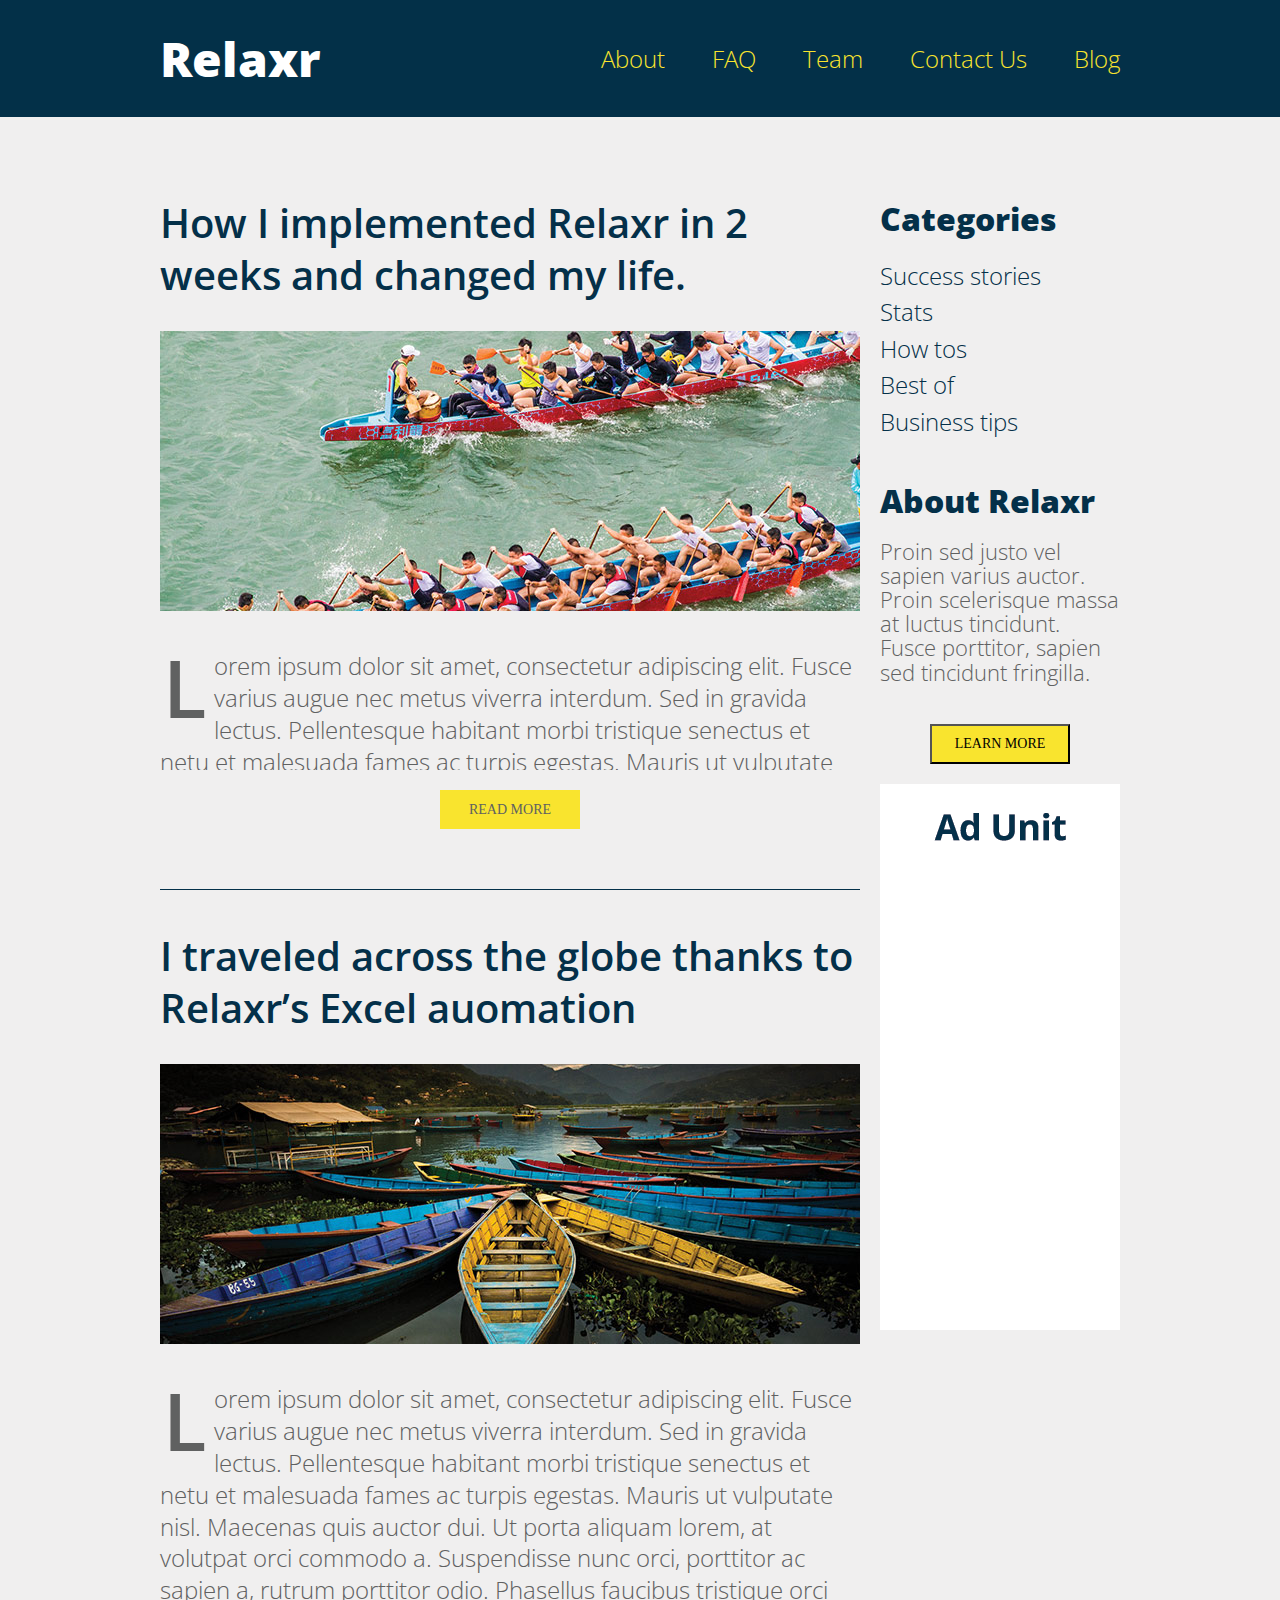
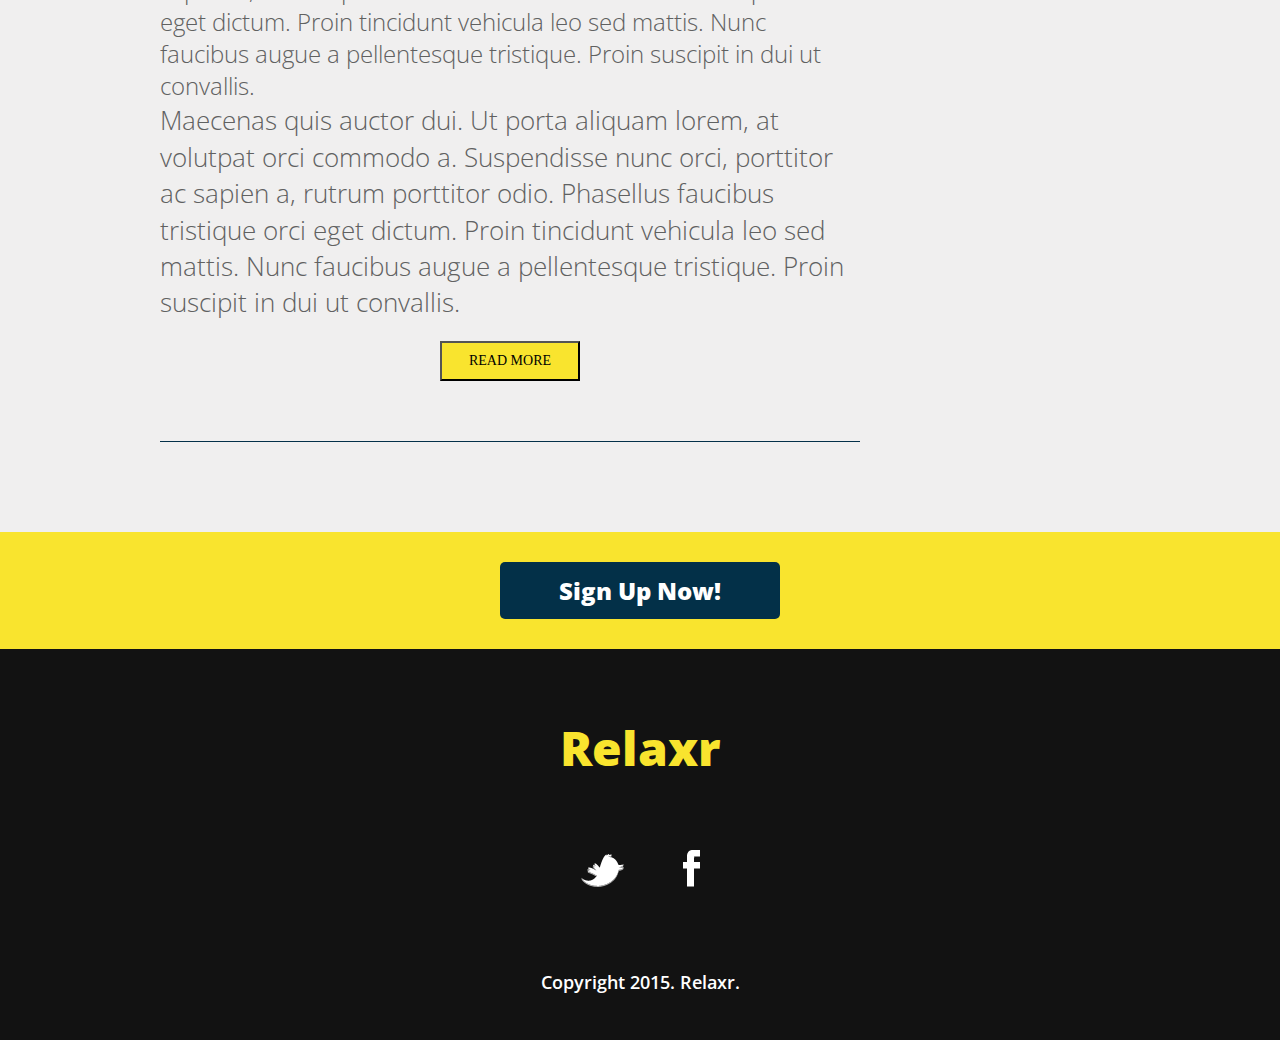
<file: homework4/index.html>
<!DOCTYPE html>
<html lang="en">
	<head>
    	<meta charset="utf-8">
    	<meta name="description" content="The perfect personal assistant. Relaxr does your job for you so you can enjoy life as it is meant to be.">

		<title>Weather Background</title>
		<link href='http://fonts.googleapis.com/css?family=Open+Sans:300italic,300,600,800' rel='stylesheet' type='text/css'>

		
		<link rel="stylesheet" href="css/reset.css">
		<link rel="stylesheet" href="css/style.css">
		<script src="http://ajax.googleapis.com/ajax/libs/jquery/2.1.3/jquery.min.js"></script>
	</head>
	<body>
		<header>
			<div class="container">
				<h1 class="logo">Relaxr</h1>
				<nav>
					<ul>
						<li><a href="#">About</a></li>
						<li><a href="#">FAQ</a></li>
						<li><a href="#">Team</a></li>
						<li><a href="#">Contact Us</a></li>
						<li><a href="#">Blog</a></li>
					</ul>
				</nav>
			</div>
		</header>
		<section id="main">
			<div class="container">
				<section id="posts">
					<article class="post">
						<h2><a href="#">How I implemented Relaxr in 2 weeks and changed my life.</a></h2>
						<img src="images/blog_photo1.jpg" alt="Crew Meet">
						<div id="content">
							<p>Lorem ipsum dolor sit amet, consectetur adipiscing elit. Fusce varius augue nec metus viverra interdum. Sed in gravida lectus. Pellentesque habitant morbi tristique senectus et netu et malesuada fames ac turpis egestas. Mauris ut vulputate nisl.  Maecenas quis auctor dui. Ut porta aliquam lorem, at volutpat orci commodo a. Suspendisse nunc orci, porttitor ac sapien a, rutrum porttitor odio. Phasellus faucibus tristique orci eget dictum. Proin tincidunt vehicula leo sed mattis. Nunc faucibus augue a pellentesque tristique. Proin suscipit in dui ut convallis.</p>

							<p class="hide">Maecenas quis auctor dui. Ut porta aliquam lorem, at volutpat orci commodo a. Suspendisse nunc orci, porttitor ac sapien a, rutrum porttitor odio. Phasellus faucibus tristique orci eget dictum. Proin tincidunt vehicula leo sed mattis. Nunc faucibus augue a pellentesque tristique. Proin suscipit in dui ut convallis.</p>
						</div>

						<a id="read-more">Read More</a>
						
						</article> 
						
		
					</article>
					<article class="post">
						<h2><a href="#">I traveled across the globe thanks to Relaxr’s Excel auomation</a></h2>
						<img src="images/blog_photo2.jpg" alt="Canoes">
					
						<div id="paragraph">
							<p>Lorem ipsum dolor sit amet, consectetur adipiscing elit. Fusce varius augue nec metus viverra interdum. Sed in gravida lectus. Pellentesque habitant morbi tristique senectus et netu et malesuada fames ac turpis egestas. Mauris ut vulputate nisl.  Maecenas quis auctor dui. Ut porta aliquam lorem, at volutpat orci commodo a. Suspendisse nunc orci, porttitor ac sapien a, rutrum porttitor odio. Phasellus faucibus tristique orci eget dictum. Proin tincidunt vehicula leo sed mattis. Nunc faucibus augue a pellentesque tristique. Proin suscipit in dui ut convallis.</p>

							<span class="close">Maecenas quis auctor dui. Ut porta aliquam lorem, at volutpat orci commodo a. Suspendisse nunc orci, porttitor ac sapien a, rutrum porttitor odio. Phasellus faucibus tristique orci eget dictum. Proin tincidunt vehicula leo sed mattis. Nunc faucibus augue a pellentesque tristique. Proin suscipit in dui ut convallis.</span>
							<button id="show-more">Read More</a>
							
						
						
						</div>

						
								

					</article>
				</section><!--
				--><aside id="sidebar"> 
					<h3>Categories</h3>
					<ul>
						<li><a href="#">Success stories</a></li>
						<li><a href="#">Stats</a></li>
						<li><a href="#">How tos</a></li>
						<li><a href="#">Best of</a></li>
						<li><a href="#">Business tips</a></li>
					</ul>
					<h3>About Relaxr</h3>
					<div id="learn">
					   <p>Proin sed justo vel sapien varius auctor. Proin scelerisque massa at luctus tincidunt. Fusce porttitor, sapien sed tincidunt fringilla.<br></p>
					   <span class="more">Here is some more text about this fun thing!</span>
					   <button id="learn-more">Learn More</button>
					</div>

					

					<img src="images/ad-unit.png" alt="Ad Unit">
				 </aside>
			</div>
		</section>

		<aside id="bottom-cta">
			<a class="button blue" href="#">Sign Up Now!</a>
		</aside>
		<footer>
			<h4 class="logo">Relaxr</h4>

			<ul>
				<li><a href="#"><img src="images/twitter.png" alt="Twitter logo"></a></li>
				<li><a href="#"><img src="images/facebook.png" alt="Facebook logo"></a></li>
			</ul>

			<p class="copyright">Copyright 2015. Relaxr.</p>
		</footer>
		<script   src="https://code.jquery.com/jquery-3.4.1.js"   
                 integrity="sha256-WpOohJOqMqqyKL9FccASB9O0KwACQJpFTUBLTYOVvVU="   crossorigin="anonymous"> </script>
      
	   <script src="index.js">
	    
	 
	 
	 </script>
	</body>
</html>
</file>
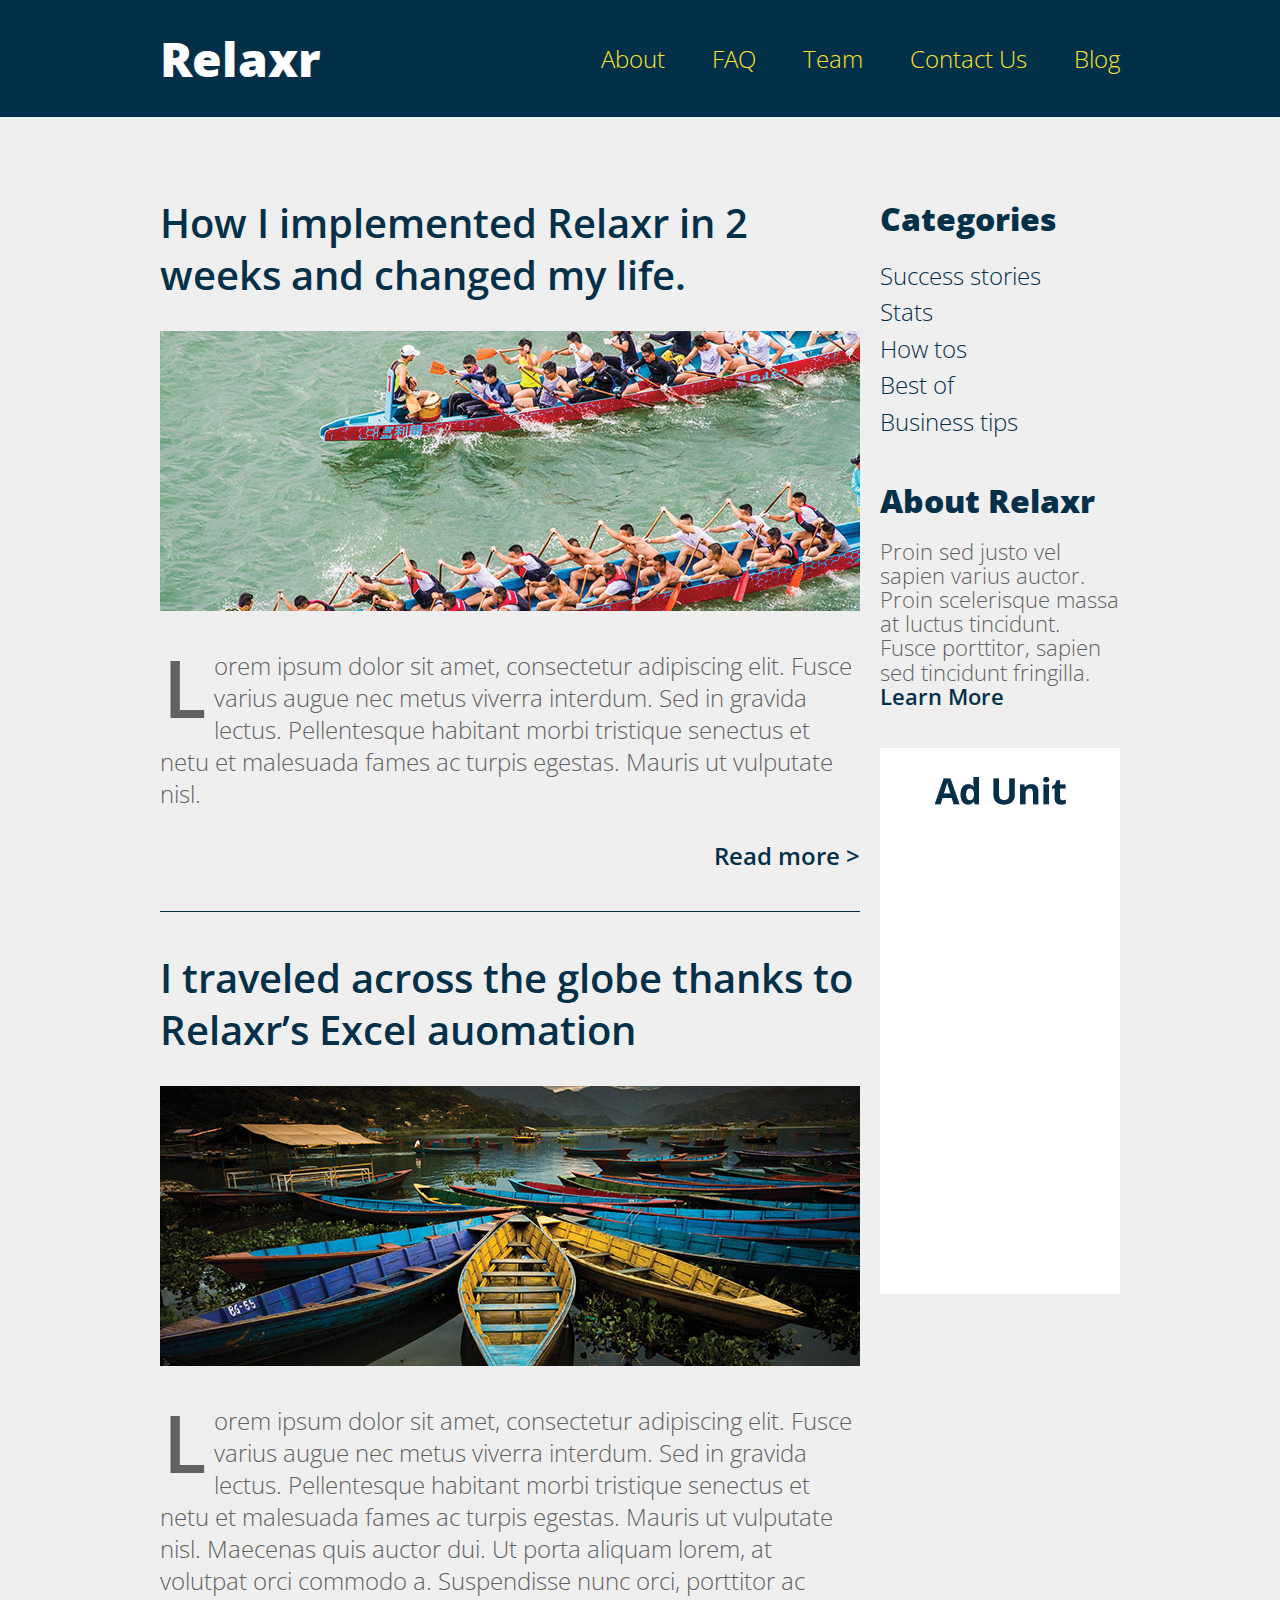
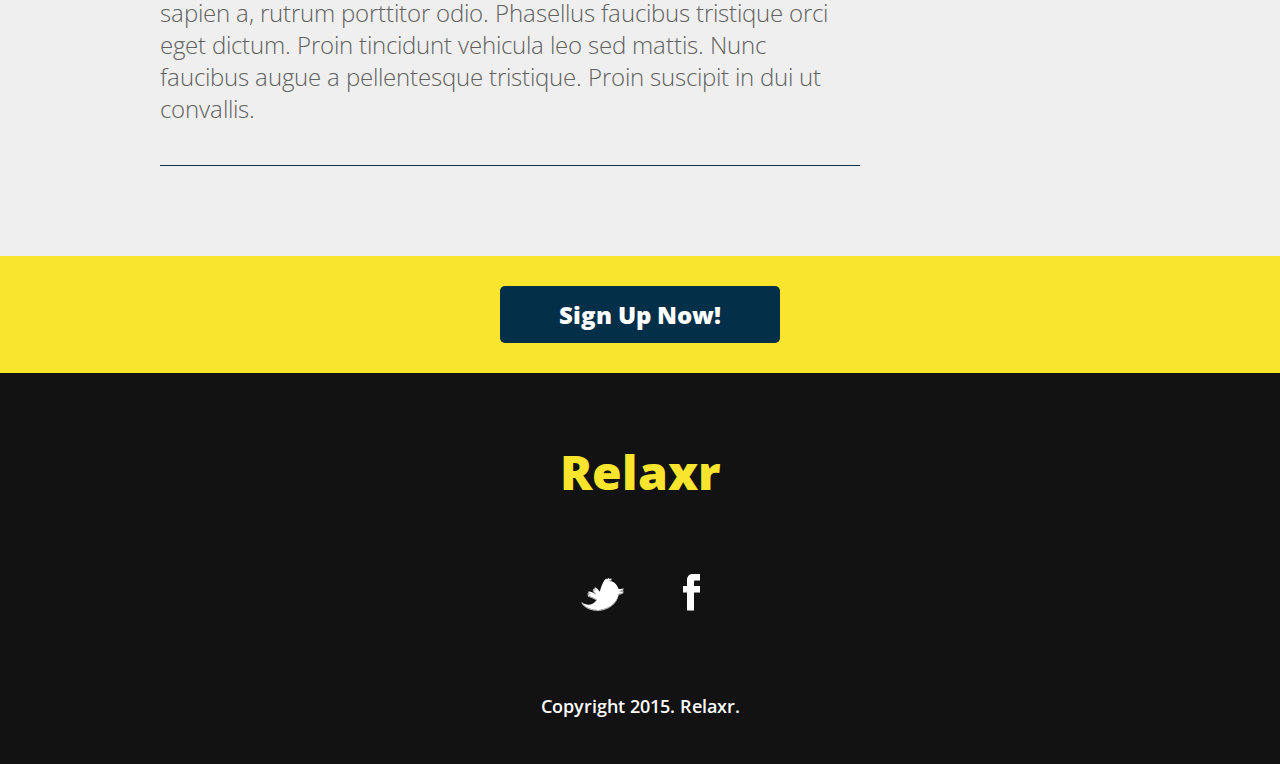
<file: starter_code copy/index.html>
<!DOCTYPE html>
<html lang="en">
	<head>
    	<meta charset="utf-8">
    	<meta name="description" content="The perfect personal assistant. Relaxr does your job for you so you can enjoy life as it is meant to be.">

		<title>Weather Background</title>
		<link href='http://fonts.googleapis.com/css?family=Open+Sans:300italic,300,600,800' rel='stylesheet' type='text/css'>

		<!-- external CSS link -->
		<link rel="stylesheet" href="css/reset.css">
		<link rel="stylesheet" href="css/style.css">
		<script src="http://ajax.googleapis.com/ajax/libs/jquery/2.1.3/jquery.min.js"></script>
	</head>
	<body>
		<header>
			<div class="container">
				<h1 class="logo">Relaxr</h1>
				<nav>
					<ul>
						<li><a href="#">About</a></li>
						<li><a href="#">FAQ</a></li>
						<li><a href="#">Team</a></li>
						<li><a href="#">Contact Us</a></li>
						<li><a href="#">Blog</a></li>
					</ul>
				</nav>
			</div>
		</header>
		<section id="main">
			<div class="container">
				<section id="posts">
					<article class="post">
						<h2><a href="#">How I implemented Relaxr in 2 weeks and changed my life.</a></h2>
						<img src="images/blog_photo1.jpg" alt="Crew Meet">
						
						<div class="content">
						
						<p>Lorem ipsum dolor sit amet, consectetur adipiscing elit. Fusce varius 
							augue nec metus viverra interdum. Sed in gravida lectus. Pellentesque 
							habitant morbi tristique senectus et netu et malesuada fames ac turpis egestas. 
							Mauris ut vulputate nisl.</p>

						<p class="hide" id="show-this-on-click">Maecenas quis auctor dui. Ut porta aliquam lorem, at volutpat orci commodo a. Suspendisse nunc orci, porttitor ac sapien a, rutrum porttitor odio. Phasellus faucibus tristique orci eget dictum. Proin tincidunt vehicula leo sed mattis. Nunc faucibus augue a pellentesque tristique. Proin suscipit in dui ut convallis.</p>
						<p class="readmore"><a href="#" id ="read-more-click">Read more &gt;</a></p>
						<p class="readless hide"><a href="#" id="read-less-click">Read less &gt;</a></p>


						</div>

					</article>
					<article class="post">
						<h2><a href="#">I traveled across the globe thanks to Relaxr’s Excel auomation</a></h2>
						<img src="images/blog_photo2.jpg" alt="Canoes">
						<p>Lorem ipsum dolor sit amet, consectetur adipiscing elit. Fusce varius augue nec metus viverra interdum. Sed in gravida lectus. Pellentesque habitant morbi tristique senectus et netu et malesuada fames ac turpis egestas. Mauris ut vulputate nisl.  Maecenas quis auctor dui. Ut porta aliquam lorem, at volutpat orci commodo a. Suspendisse nunc orci, porttitor ac sapien a, rutrum porttitor odio. Phasellus faucibus tristique orci eget dictum. Proin tincidunt vehicula leo sed mattis. Nunc faucibus augue a pellentesque tristique. Proin suscipit in dui ut convallis.</p>

					</article>
				</section><!--
			--><aside id="sidebar">
					<h3>Categories</h3>
					<ul>
						<li><a href="#">Success stories</a></li>
						<li><a href="#">Stats</a></li>
						<li><a href="#">How tos</a></li>
						<li><a href="#">Best of</a></li>
						<li><a href="#">Business tips</a></li>
					</ul>
					<h3>About Relaxr</h3>
					<p>Proin sed justo vel sapien varius auctor. Proin scelerisque massa at luctus tincidunt. Fusce porttitor, sapien sed tincidunt fringilla.<br>
					<a href="#" class="learnmore">Learn More</a> <span class="hide" id="learnmoretext">Here is some more text about this fun thing!</p>
					<img src="images/ad-unit.png" alt="Ad Unit">
				</aside>
			</div>
		</section>

		<aside id="bottom-cta">
			<a class="button blue" href="#">Sign Up Now!</a>
		</aside>
		<footer>
			<h4 class="logo">Relaxr</h4>

			<ul>
				<li><a href="#"><img src="images/twitter.png" alt="Twitter logo"></a></li>
				<li><a href="#"><img src="images/facebook.png" alt="Facebook logo"></a></li>
			</ul>

			<p class="copyright">Copyright 2015. Relaxr.</p>
		</footer>

		<script src="https://code.jquery.com/jquery-3.4.1.js"
 				integrity="sha256-WpOohJOqMqqyKL9FccASB9O0KwACQJpFTUBLTYOVvVU="
				 crossorigin="anonymous"></script>

		<script src="../starter_code/js/index.js"></script>
	</body>
</html>
</file>
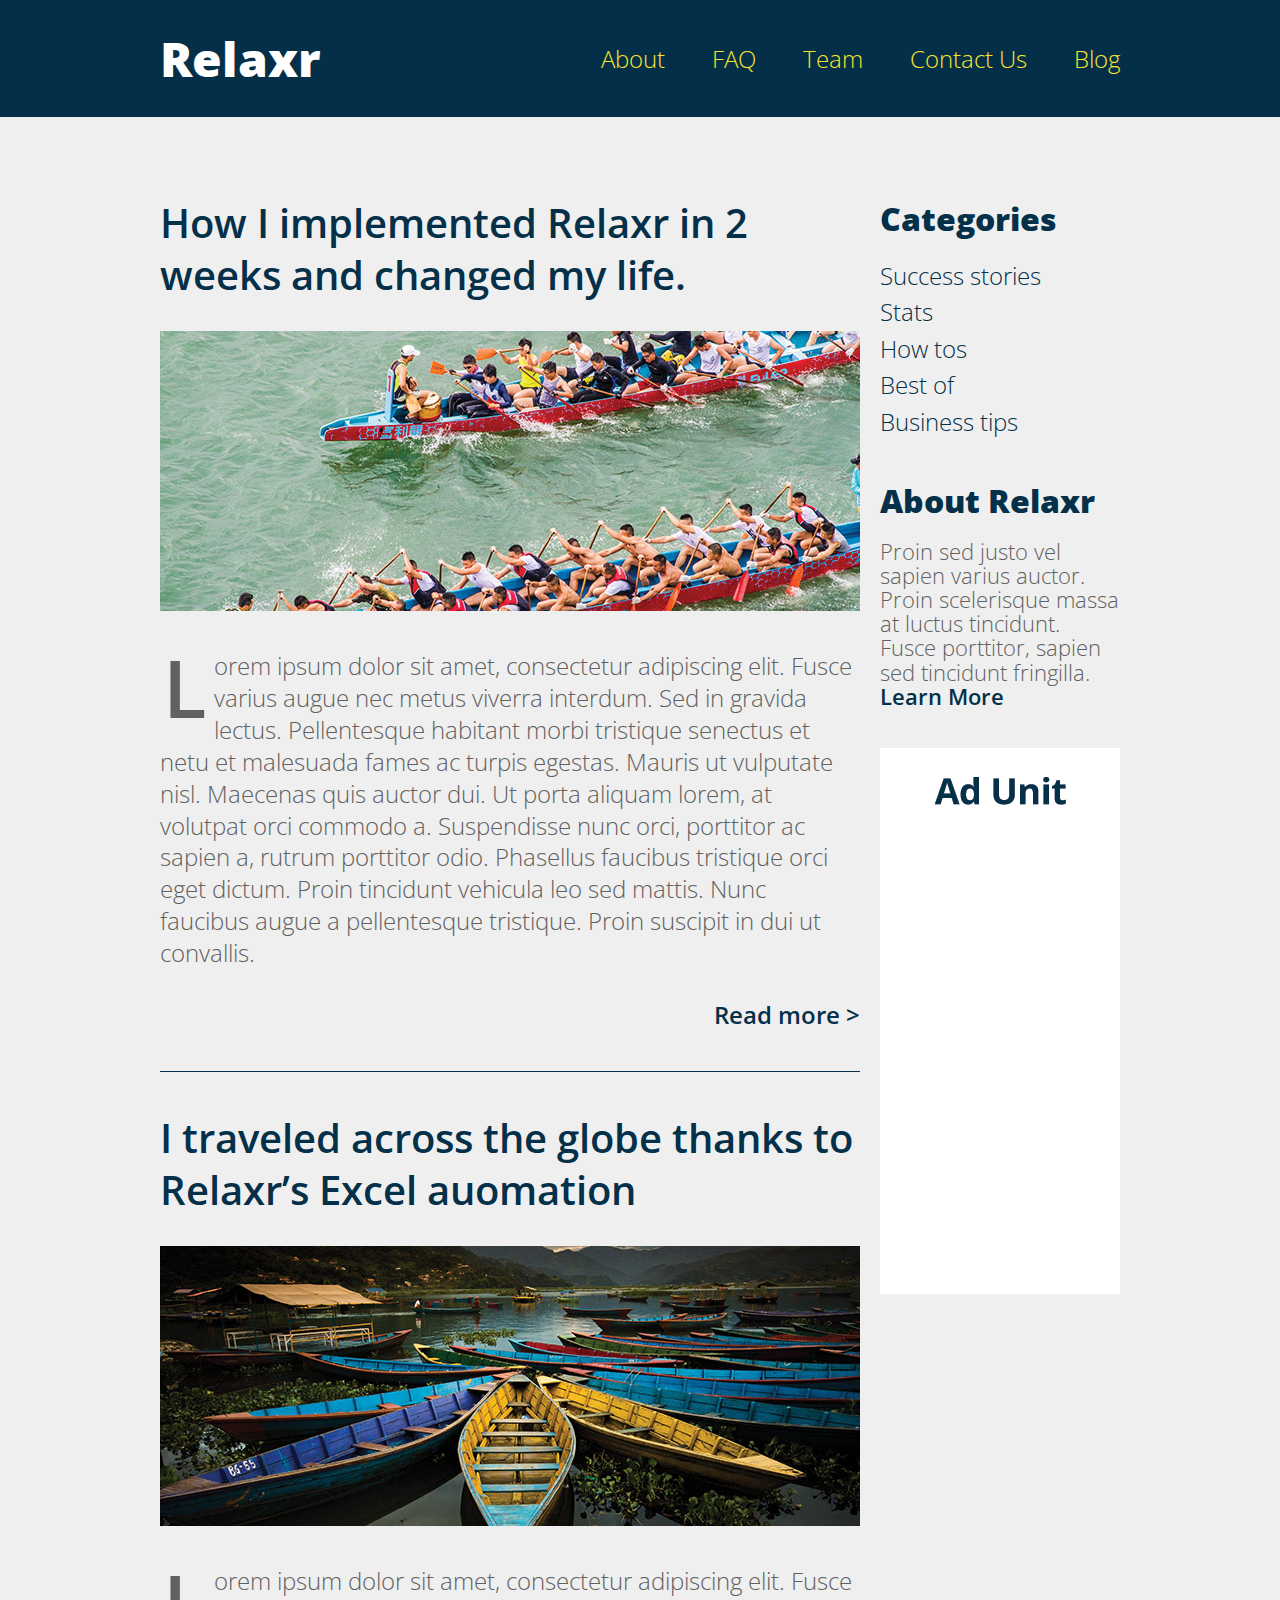
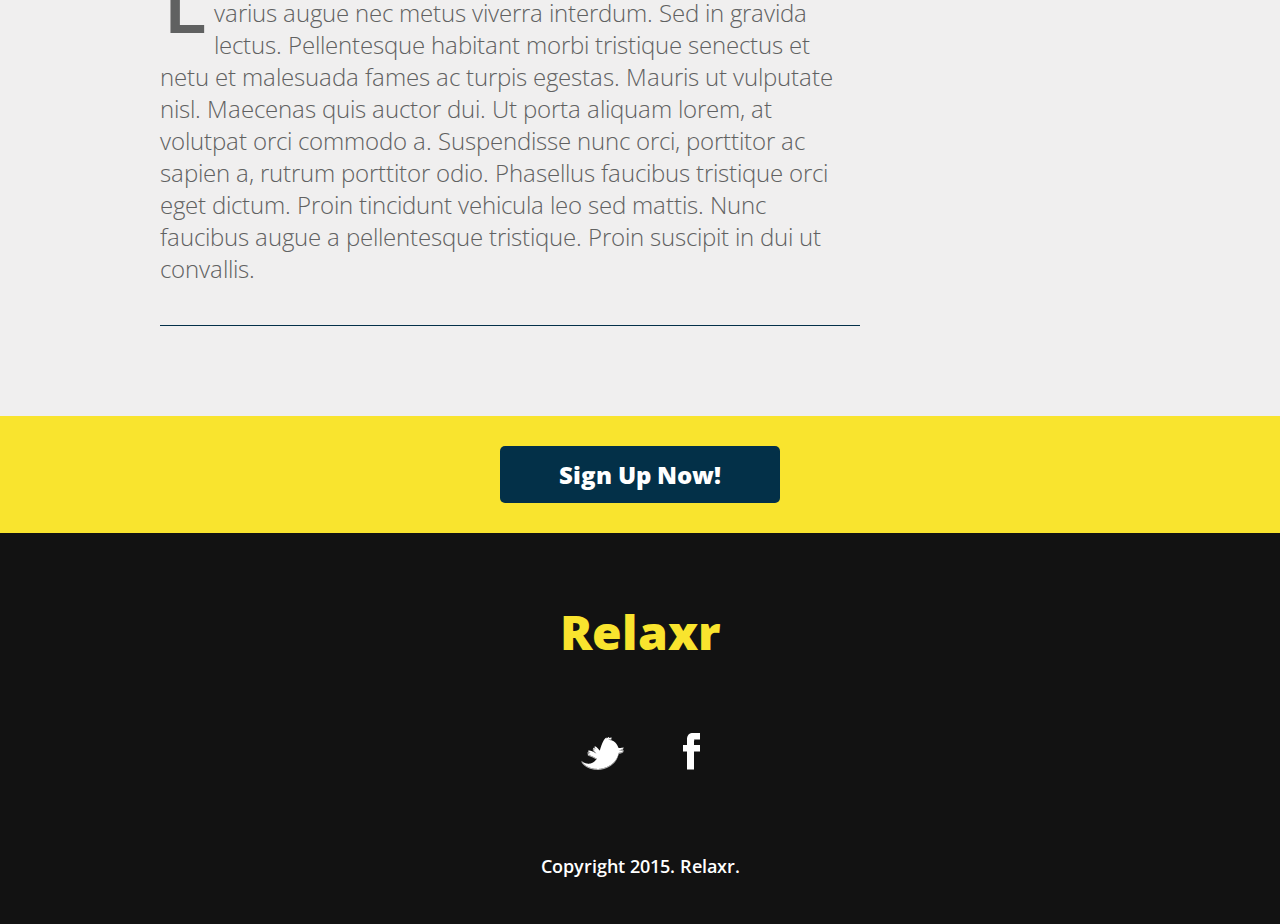
<file: assignment-4/html/index.html>
<!DOCTYPE html>
<html lang="en">
	<head>
    	<meta charset="utf-8">
    	<meta name="description" content="The perfect personal assistant. Relaxr does your job for you so you can enjoy life as it is meant to be.">

		<title>Weather Background</title>
		<link href='http://fonts.googleapis.com/css?family=Open+Sans:300italic,300,600,800' rel='stylesheet' type='text/css'>
		<!-- external CSS link -->
		<link rel="stylesheet" href="../css/reset.css">
		<link rel="stylesheet" href="../css/style.css">
		<script src="http://ajax.googleapis.com/ajax/libs/jquery/2.1.3/jquery.min.js"></script>
		<script src="../JavaScript/scripts.js"></script>
	</head>
	<body>
		<header>
			<div class="container">
				<h1 class="logo">Relaxr</h1>
				<nav>
					<ul>
						<li><a href="#">About</a></li>
						<li><a href="#">FAQ</a></li>
						<li><a href="#">Team</a></li>
						<li><a href="#">Contact Us</a></li>
						<li><a href="#">Blog</a></li>
					</ul>
				</nav>
			</div>
		</header>
		<section id="main">
			<div class="container">
				<section id="posts">
					<article class="post">
						<h2><a href="#">How I implemented Relaxr in 2 weeks and changed my life.</a></h2>
						<img src="../images/blog_photo1.jpg" alt="Crew Meet">
						<p>Lorem ipsum dolor sit amet, consectetur adipiscing elit. Fusce varius augue nec metus viverra interdum. Sed in gravida lectus. Pellentesque habitant morbi tristique senectus et netu et malesuada fames ac turpis egestas. Mauris ut vulputate nisl.  Maecenas quis auctor dui. Ut porta aliquam lorem, at volutpat orci commodo a. Suspendisse nunc orci, porttitor ac sapien a, rutrum porttitor odio. Phasellus faucibus tristique orci eget dictum. Proin tincidunt vehicula leo sed mattis. Nunc faucibus augue a pellentesque tristique. Proin suscipit in dui ut convallis.</p>
						<p class="hide" id="show-this-on-click">Maecenas quis auctor dui. Ut porta aliquam lorem, at volutpat orci commodo a. Suspendisse nunc orci, porttitor ac sapien a, rutrum porttitor odio. Phasellus faucibus tristique orci eget dictum. Proin tincidunt vehicula leo sed mattis. Nunc faucibus augue a pellentesque tristique. Proin suscipit in dui ut convallis.</p>
						<p class="readmore"><a href="#readmorepointer" id="readmorepointer">Read more &gt;</a></p>
						<p class="readless hide"><a href="#readlesspointer" id="readlesspointer">Read less &gt;</a></p>
					</article>

					<article class="post">
						<h2><a href="#">I traveled across the globe thanks to Relaxr’s Excel auomation</a></h2>
						<img src="../images/blog_photo2.jpg" alt="Canoes">
						<p>Lorem ipsum dolor sit amet, consectetur adipiscing elit. Fusce varius augue nec metus viverra interdum. Sed in gravida lectus. Pellentesque habitant morbi tristique senectus et netu et malesuada fames ac turpis egestas. Mauris ut vulputate nisl.  Maecenas quis auctor dui. Ut porta aliquam lorem, at volutpat orci commodo a. Suspendisse nunc orci, porttitor ac sapien a, rutrum porttitor odio. Phasellus faucibus tristique orci eget dictum. Proin tincidunt vehicula leo sed mattis. Nunc faucibus augue a pellentesque tristique. Proin suscipit in dui ut convallis.</p>

					</article>
				</section><!--
			--><aside id="sidebar">
					<h3>Categories</h3>
					<ul>
						<li><a href="#">Success stories</a></li>
						<li><a href="#">Stats</a></li>
						<li><a href="#">How tos</a></li>
						<li><a href="#">Best of</a></li>
						<li><a href="#">Business tips</a></li>
					</ul>
					<h3>About Relaxr</h3>
					<p>Proin sed justo vel sapien varius auctor. Proin scelerisque massa at luctus tincidunt. Fusce porttitor, sapien sed tincidunt fringilla.<br>
					<a href="#learnmorepointer" class="learnmore" id="learnmorepointer">Learn More</a> <span class="hide" id="learnmoretext">Here is some more text about this fun thing!</p>
					<img src="../images/ad-unit.png" alt="Ad Unit">
				</aside>
			</div>
		</section>

		<aside id="bottom-cta">
			<a class="button blue" href="http://google.com">Sign Up Now!</a>
		</aside>
		<footer>
			<h4 class="logo">Relaxr</h4>

			<ul>
				<li><a href="#"><img src="../images/twitter.png" alt="Twitter logo"></a></li>
				<li><a href="#"><img src="../images/facebook.png" alt="Facebook logo"></a></li>
			</ul>

			<p class="copyright">Copyright 2015. Relaxr.</p>
		</footer>
	</body>
</html>
</file>
<file: homework4/css/style.css>
* {
  -moz-box-sizing: border-box; /* Firexfox */
  -webkit-box-sizing: border-box; /* Safari/Chrome/iOS/Android */
  box-sizing: border-box; /* IE */
}


.clearfix:after {
  content: ".";
  display: block;
  clear: both;
  visibility: hidden;
  line-height: 0;
  height: 0;
}

.clear {
  clear: both;
}

.alignright {
  float: right;
  padding: 0 0 10px 10px; /* note the padding around a right floated image */
}

.alignleft {
  float: left;
  padding: 0 10px 10px 0; /* note the padding around a left floated image */
}

body {
  color: #043049;
  font-size: 26px;
  line-height: 1.4;
  color: #606161;
  font-family: 'Open Sans', Helvetica, Arial, sans-serif;
  font-weight: 300;
  background: #f0efef;
}
a {
  text-decoration: none;
}



.container {
  width: 960px;
  margin: 0 auto;
}

.logo {
  font-size: 48px;
  font-weight: 800;
}

header {
  background: #033048;
  padding: 25px 0;
  overflow: hidden;
}
header .logo {
  color:#fff;
  float: left;
}

header nav {
  float: right;
  margin-top: 15px;
}
header nav ul li {
  display: inline-block;
  margin: 0 0 0 40px;
  font-size: 24px;
}
header nav ul li a {
  color: #f9e42e;
}
#main {
  margin-top: 80px;
}
#posts {
  width: 700px;
  display: inline-block;
  margin-right: 20px;
  vertical-align: top;
}
#sidebar {
  width: 240px;
  display: inline-block;
  vertical-align: top;
}
.post {
  border-bottom: 1px solid #043049;
  padding-bottom: 40px;
  margin-bottom: 40px;
}
h2 {
  font-weight: 600;
  font-size: 40px;
  line-height: 1.3;
  margin-bottom: 30px;
}
h2 a {
  color: #043049;
}

.post img {
  margin-bottom: 30px;
}
.post p {
  font-size: 24px;
  line-height: 1.333;
  color: #606161;
}
.post p:first-of-type:first-letter {
  float: left;
  font-size: 80px;
  line-height: 65px;
  padding-top: 4px;
  padding-right: 8px;
  padding-left: 3px;
  font-weight: 600;
}
.readmore, .readless {
  text-align: right;
  margin-top: 30px;
}
.readmore a, .readless a {
  color: #043049;
  font-weight: 600;
}

.button {
  border-radius: 5px;
  font-weight: 800;
  padding: 12px 0;
  width: 280px;
  font-size: 28px;
  text-align: center;
  display: block;
  margin: 0 auto;
}
.yellow {
  background: #f9e42e;
  color: #033048;
}
.blue {
  background: #033048;
  color: #fff;
  font-size: 24px;
}

#sidebar h3 {
  font-size: 32px;
  font-weight: 800;
  margin-bottom: 15px;
  color: #043049;
}
#sidebar ul {
  margin-bottom: 40px;
}
#sidebar ul li a {
  color: #043049;
  font-size: 24px;
}
#sidebar p {
  font-size: 22px;
  line-height: 1.1;
  margin-bottom: 40px;
}
#sidebar p a {
  color: #043049;
  font-weight: 600;
}

#bottom-cta {
  background: #f9e42e;
  padding: 30px;
  text-align: center;
  margin-top: 50px;
}

footer {
  background: #121212;
  padding: 65px 0 45px;
  text-align: center;
}
footer .logo {
  color: #f9e42e;
  margin-bottom: 68px;
}
footer ul li {
  display: inline-block;
  list-style: none;
  margin: 0 26px 75px;
}
footer p {
  font-size: 18px;
  color: #fff;
  font-weight: 600;
}
.hide {
  display: none;
}

#content {

  max-height: 120px;
  overflow: hidden;
  -webkit-transition: max-height 0.7s;
  -moz-transition: max-height 0.7s;
  transition: max-height 0.7s;
}


#content.open{
  max-height: 1000px;
  -webkit-transition: max-height 0.7s;
  -moz-transition: max-height 0.7s;
  transition: max-height 0.7s;
}


#read-more {
  background: #f9e42e;
  color:# fff;
  font-family: calibri;
  display: block;
  width: 140px;
  font-size: 14px;
  text-transform: uppercase;
  padding: 10px;
  text-align:  center;
  margin: 20px auto;


}

#show-more {
  background: #f9e42e;
  color:# fff;
  font-family: calibri;
  display: block;
  width: 140px;
  font-size: 14px;
  text-transform: uppercase;
  padding: 10px;
  text-align:  center;
  margin: 20px auto;

}

#learn-more {
  background: #f9e42e;
  color:# fff;
  font-family: calibri;
  display: block;
  width: 140px;
  font-size: 14px;
  text-transform: uppercase;
  padding: 10px;
  text-align:  center;
  margin: 20px auto;
  cursor: pointer;
  
}
.more {
  display: none;
}
</file>
<file: starter_code copy/css/style.css>
/*
Project Name: Blank Template
Client: Your Client
Author: Your Name
Developer @GA in NYC
*/


/******************************************
/* SETUP
/*******************************************/

/* Box Model Hack */
* {
  -moz-box-sizing: border-box; /* Firexfox */
  -webkit-box-sizing: border-box; /* Safari/Chrome/iOS/Android */
  box-sizing: border-box; /* IE */
}

/* Clear fix hack */
.clearfix:after {
  content: ".";
  display: block;
  clear: both;
  visibility: hidden;
  line-height: 0;
  height: 0;
}

.clear {
  clear: both;
}

.alignright {
  float: right;
  padding: 0 0 10px 10px; /* note the padding around a right floated image */
}

.alignleft {
  float: left;
  padding: 0 10px 10px 0; /* note the padding around a left floated image */
}

/******************************************
/* BASE STYLES
/*******************************************/

body {
  color: #043049;
  font-size: 26px;
  line-height: 1.4;
  color: #606161;
  font-family: 'Open Sans', Helvetica, Arial, sans-serif;
  font-weight: 300;
  background: #f0efef;
}
a {
  text-decoration: none;
}


/******************************************
/* LAYOUT
/*******************************************/

/* Center the container */
.container {
  width: 960px;
  margin: 0 auto;
}

.logo {
  font-size: 48px;
  font-weight: 800;
}

header {
  background: #033048;
  padding: 25px 0;
  overflow: hidden;
}
header .logo {
  color: #fff;
  float: left;
}

header nav {
  float: right;
  margin-top: 15px;
}
header nav ul li {
  display: inline-block;
  margin: 0 0 0 40px;
  font-size: 24px;
}
header nav ul li a {
  color: #f9e42e;
}
#main {
  margin-top: 80px;
}
#posts {
  width: 700px;
  display: inline-block;
  margin-right: 20px;
  vertical-align: top;
}
#sidebar {
  width: 240px;
  display: inline-block;
  vertical-align: top;
}
.post {
  border-bottom: 1px solid #043049;
  padding-bottom: 40px;
  margin-bottom: 40px;
}
h2 {
  font-weight: 600;
  font-size: 40px;
  line-height: 1.3;
  margin-bottom: 30px;
}
h2 a {
  color: #043049;
}

.post img {
  margin-bottom: 30px;
}
.post p {
  font-size: 24px;
  line-height: 1.333;
  color: #606161;
}
.post p:first-of-type:first-letter {
  float: left;
  font-size: 80px;
  line-height: 65px;
  padding-top: 4px;
  padding-right: 8px;
  padding-left: 3px;
  font-weight: 600;
}
.readmore, .readless {
  text-align: right;
  margin-top: 30px;
}
.readmore a, .readless a {
  color: #043049;
  font-weight: 600;
}

.button {
  border-radius: 5px;
  font-weight: 800;
  padding: 12px 0;
  width: 280px;
  font-size: 28px;
  text-align: center;
  display: block;
  margin: 0 auto;
}
.yellow {
  background: #f9e42e;
  color: #033048;
}
.blue {
  background: #033048;
  color: #fff;
  font-size: 24px;
}

#sidebar h3 {
  font-size: 32px;
  font-weight: 800;
  margin-bottom: 15px;
  color: #043049;
}
#sidebar ul {
  margin-bottom: 40px;
}
#sidebar ul li a {
  color: #043049;
  font-size: 24px;
}
#sidebar p {
  font-size: 22px;
  line-height: 1.1;
  margin-bottom: 40px;
}
#sidebar p a {
  color: #043049;
  font-weight: 600;
}

#bottom-cta {
  background: #f9e42e;
  padding: 30px;
  text-align: center;
  margin-top: 50px;
}

footer {
  background: #121212;
  padding: 65px 0 45px;
  text-align: center;
}
footer .logo {
  color: #f9e42e;
  margin-bottom: 68px;
}
footer ul li {
  display: inline-block;
  list-style: none;
  margin: 0 26px 75px;
}
footer p {
  font-size: 18px;
  color: #fff;
  font-weight: 600;
}
.hide {
  display: none;
}

/******************************************
/* ADDITIONAL STYLES
/*******************************************/
</file>
<file: assignment-4/css/style.css>
/*
Project Name: Blank Template
Client: Your Client
Author: Your Name
Developer @GA in NYC
*/


/******************************************
/* SETUP
/*******************************************/

/* Box Model Hack */
* {
  -moz-box-sizing: border-box; /* Firexfox */
  -webkit-box-sizing: border-box; /* Safari/Chrome/iOS/Android */
  box-sizing: border-box; /* IE */
}

/* Clear fix hack */
.clearfix:after {
  content: ".";
  display: block;
  clear: both;
  visibility: hidden;
  line-height: 0;
  height: 0;
}

.clear {
  clear: both;
}

.alignright {
  float: right;
  padding: 0 0 10px 10px; /* note the padding around a right floated image */
}

.alignleft {
  float: left;
  padding: 0 10px 10px 0; /* note the padding around a left floated image */
}

/******************************************
/* BASE STYLES
/*******************************************/

body {
  color: #043049;
  font-size: 26px;
  line-height: 1.4;
  color: #606161;
  font-family: 'Open Sans', Helvetica, Arial, sans-serif;
  font-weight: 300;
  background: #f0efef;
}
a {
  text-decoration: none;
}


/******************************************
/* LAYOUT
/*******************************************/

/* Center the container */
.container {
  width: 960px;
  margin: 0 auto;
}

.logo {
  font-size: 48px;
  font-weight: 800;
}

header {
  background: #033048;
  padding: 25px 0;
  overflow: hidden;
}
header .logo {
  color: #fff;
  float: left;
}

header nav {
  float: right;
  margin-top: 15px;
}
header nav ul li {
  display: inline-block;
  margin: 0 0 0 40px;
  font-size: 24px;
}
header nav ul li a {
  color: #f9e42e;
}
#main {
  margin-top: 80px;
}
#posts {
  width: 700px;
  display: inline-block;
  margin-right: 20px;
  vertical-align: top;
}
#sidebar {
  width: 240px;
  display: inline-block;
  vertical-align: top;
}
.post {
  border-bottom: 1px solid #043049;
  padding-bottom: 40px;
  margin-bottom: 40px;
}
h2 {
  font-weight: 600;
  font-size: 40px;
  line-height: 1.3;
  margin-bottom: 30px;
}
h2 a {
  color: #043049;
}

.post img {
  margin-bottom: 30px;
}
.post p {
  font-size: 24px;
  line-height: 1.333;
  color: #606161;
}
.post p:first-of-type:first-letter {
  float: left;
  font-size: 80px;
  line-height: 65px;
  padding-top: 4px;
  padding-right: 8px;
  padding-left: 3px;
  font-weight: 600;
}
.readmore, .readless {
  text-align: right;
  margin-top: 30px;
}
.readmore a, .readless a {
  color: #043049;
  font-weight: 600;
}

.button {
  border-radius: 5px;
  font-weight: 800;
  padding: 12px 0;
  width: 280px;
  font-size: 28px;
  text-align: center;
  display: block;
  margin: 0 auto;
}
.yellow {
  background: #f9e42e;
  color: #033048;
}
.blue {
  background: #033048;
  color: #fff;
  font-size: 24px;
}

#sidebar h3 {
  font-size: 32px;
  font-weight: 800;
  margin-bottom: 15px;
  color: #043049;
}
#sidebar ul {
  margin-bottom: 40px;
}
#sidebar ul li a {
  color: #043049;
  font-size: 24px;
}
#sidebar p {
  font-size: 22px;
  line-height: 1.1;
  margin-bottom: 40px;
}
#sidebar p a {
  color: #043049;
  font-weight: 600;
}

#bottom-cta {
  background: #f9e42e;
  padding: 30px;
  text-align: center;
  margin-top: 50px;
}

footer {
  background: #121212;
  padding: 65px 0 45px;
  text-align: center;
}
footer .logo {
  color: #f9e42e;
  margin-bottom: 68px;
}
footer ul li {
  display: inline-block;
  list-style: none;
  margin: 0 26px 75px;
}
footer p {
  font-size: 18px;
  color: #fff;
  font-weight: 600;
}
.hide {
  display: none;
}

/******************************************
/* ADDITIONAL STYLES
/*******************************************/
</file>
